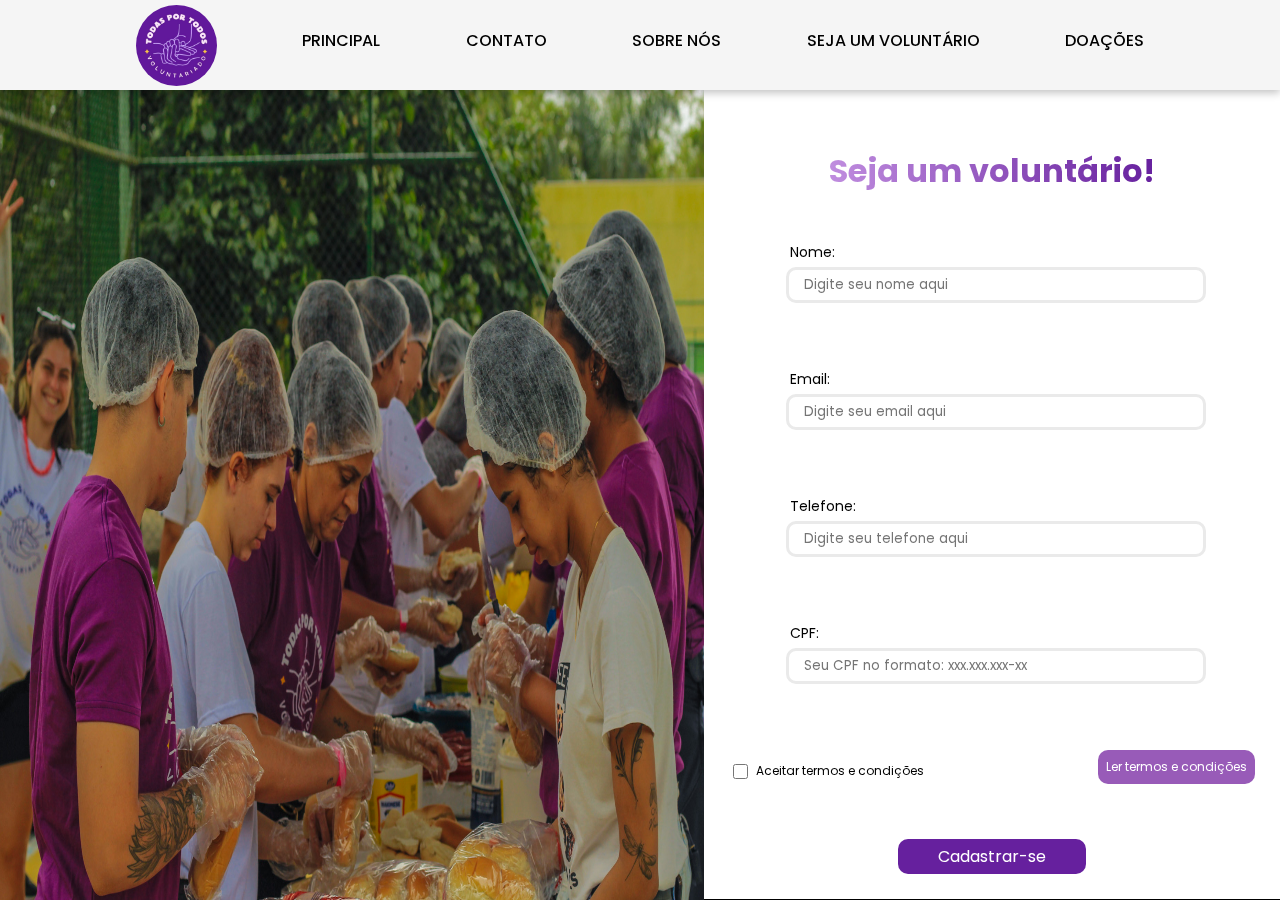
<file: src/app/login.html>
<!DOCTYPE html>
<html lang="en">
<head>
    <meta charset="UTF-8">
    <meta name="viewport" content="width=device-width, initial-scale=1.0">
    <link rel="stylesheet" href="../styles/style.css" />
    <link rel="stylesheet" href="../styles/global.css" />
    <link rel="stylesheet" href="../styles/ui/ui.css" />
    <title>Document</title>
</head>
<header class="ui-header">
    <img src="../assets/logotipos/logo-dark.jpg" alt="Logotipo da Todas por Todos" />
    <a href="index.html">Principal</a>
    <a href="#cont-page">Contato</a>
    <a href="src/app/sobre.html">Sobre nós</a>
    <a href="#volunter">Seja um voluntário</a>
    <a href="#donate">Doações</a>
    
  </header>
<body>

    <div class="form-container-cadastro">
      <img src="../assets/images/diadascriançasbolsao.JPG" alt="" class="img-register" />
        <form id="form-input-cadastro">
          <h1 class="gradient">Seja um voluntário!</h1>
          <div class="input-container-cadastro">
            <label for="nome">Nome:</label>
            <input class="ui-input ui-input-1" type="text" id="nome" name="nome"  aria-label="Nome"
              aria-required="true" autocomplete="off" placeholder="Digite seu nome aqui" />
          </div>
  
          <div class="input-container-cadastro">
            <label for="email">Email:</label>
            <input class="ui-input ui-input-1" type="email" id="email" name="email" aria-label="Email"
              aria-required="true" autocomplete="off" placeholder="Digite seu email aqui" />
          </div>
  
          <div class="input-container-cadastro">
            <label for="telefone">Telefone:</label>
            <input class="ui-input ui-input-1" type="tel" id="telefone" name="telefone" aria-label="Telefone"
              autocomplete="off" placeholder="Digite seu telefone aqui" />
          </div>
  
          <div class="input-container-cadastro">
            <label for="telefone">CPF:</label>
            <input class="ui-input ui-input-1" type="text" name="cpf" \ pattern="\d{3}\.\d{3}\.\d{3}-\d{2}" \
              title="Digite um CPF no formato: xxx.xxx.xxx-xx" placeholder="Seu CPF no formato: xxx.xxx.xxx-xx">
          </div>
  
          <div class="pop-up-container">
            <section class="checkbox-container">
              <input type="checkbox" id="checkbox" class="checkbox-input">
              <p>Aceitar termos e condições</p>
            </section>
            <a class="ui-button-2 button-pop-up" onclick="handleShowPopUp()">Ler termos e condições</a>
          </div>
  
          <article class="form-button">
            <button class="ui-button ui-button-1">Cadastrar-se</button>
          </article>
  
        </form>

  
  <div id="pop_up" class="container-pop-up">
    <section class="content-pop-up">
      <h2>Termo de Responsabilidade e Uso de Imagem</h2>
      <p>
        O SOLICITANTE se compromete a comparecer no evento em que se inscreveu. No caso de
        impossibilidade de comparecimento, o SOLICITANTE se compromete comunicar via telefone
        (13) 98803-1705 num prazo de 24 horas, ao início do evento, dando abertura de vagas a outros.
        No caso de abandono, desistência ou do não comparecimento ao evento não justificado/a, este
        ficará impedido de participar, no prazo de três meses, de outras atividades / eventos e cursos
        oferecidos de forma gratuita promovida pelo TODAS POR TODOS.
      </p>
      <p>
        O SOLICITANTE declara estar ciente de que a não realização do evento, por motivos alheios
        aos da vontade da ORGANIZAÇÃO, não ensejará qualquer direito a indenização, inclusive
        alusivos às despesas pessoais do SOLICITANTE.
      </p>
      <p>
        O SOLICITANTE cede gratuitamente ao TPT os direitos de uso de imagem através de qualquer
        método ou meio de exibição na mídia em geral, para suas finalidades institucionais, captadas
        durante o evento acima citado, em conformidade com a Lei 9.610/98 (Lei de Direitos Autorais).
      </p>
      <p>
        O SOLICITANTE declara estar em pleno gozo de saúde e em condições de participar do evento,
        não apresentando qualquer tipo de impedimento ou restrição à prática de exercícios físicos.
      </p>
      <p>
        O SOLICITANTE assume todos os riscos envolvidos e suas consequências pela participação
        deste evento, isentando a ORGANIZADORA, seus organizadores, colaboradores e
        patrocinadores, DE TODA E QUALQUER RESPONSABILIDADE por quaisquer danos
        materiais, morais ou físicos, que porventura venha a sofrer, advindos da participação do
        EVENTO.
      </p>
      <p>
        OSOLICITANTE declara respeitar a legislação vigente, seja ela municipal, estadual ou federal,
        assumindo toda e qualquer consequência de meus atos no período de duração do mesmo e
        naqueles que o antecedem e o sucedem, como reuniões com a Organização e/ou outros
        participantes e que possam se relacionar com atividades deste evento;
      </p>
      <p>
        O TPT reforça que o respeito à natureza em todas as suas formas e o respeito a terceiros, tanto
        física como moralmente, sejam eles participantes, assistentes, organização ou demais pessoas
        ou bens, é fundamental para que o evento alcance seus objetivos sociais. O SOLICITANTE
        DECLARA reconhecer estas prioridades, comprometendo-se a respeitá-las totalmente;
      </p>
      <p>
        O SOLICITANTE aceita não portar, bem como não utilizar dentro das áreas do evento, incluindo
        percurso e qualquer área de visibilidade no evento voltada ao público, ou meios de divulgação
        e promoção de material político, promocional ou publicitário, que possam ser vistos pelos
        demais sem autorização por escrito da organização; e material ou objeto que ponha em risco a
        segurança do evento, participantes e / ou das pessoas presentes, aceitando ser retirado pela
        organização.
      </p>
      <p>
        O SOLICITANTE declara que se submete integralmente a todos os itens do TERMO DE
        RESPONSABILIDADE DE PARTICIPAÇÃO DO EVENTO, isentando a ORGANIZADORA e
        seus parceiros, patrocinadores e apoiadores, de toda e qualquer responsabilidade legal de tudo
        o que vier a ocorrer por consequência da sua participação neste EVENTO
      </p>
      <a class="ui-button ui-button-2" onclick="handleHidePopUp()">Fechar</a>
    </section>
  </div>
  </div>
    </div>
  <script src="../js/script.js"></script>
</body>
</html>
</file>
<file: src/styles/style.css>
.dashboard-main {
    display: flex;
    align-items: center;
    flex-direction: column;
    gap: 50px;
    justify-content: center;
    height: 90vh;
    
    background-repeat: no-repeat;
    background-size: cover;
    background-position: 50%;
}

/* doacoes */
#donate {
    width: 100%;
    height: 100vh;
    background-color: var(--purple-4);
    background-image: url("../assets/images/IMG_4350.JPG");
    background-repeat: no-repeat;
    background-size: cover;
    background-blend-mode: multiply;
    background-position: center;
    display: flex;
    align-items: center;
    justify-content: center;
    
  }
  
  
  .fundo button{
    margin-left: 250px;
  }
  
  .fundo h1 {
    margin-bottom: 10vh;
    font-size: 45px;
    color: var(--light);
  }
  
  .fundo p {
    margin-bottom: 5vh;
    font-size: 20px;
    color: var(--light);
  }
  
  form {
    color: white;
    display: flex;
    flex-direction: column;
    margin-top: 2rem;
  }
  
  form input {
    margin: 4px;
  }
  
  input::-webkit-outer-spin-button,
  input::-webkit-inner-spin-button {
    -webkit-appearance: none;
  }
  
  input[type="number"] {
    -moz-appearance: textfield;
    appearance: textfield;
  }

  /* voluntario*/
  
  .background {
    background-color: var(--purple-4);
    display: flex;
    align-items: center;
    justify-content: center;
  }
  
  .form-container {
    display: flex;
    align-items: right;
    flex-direction: row;
    width: 900px;
    height: 500px;
    background: white;
    border-radius: 30px;
  }

  .form-container-cadastro {
    display: flex;
    align-items: right;
    flex-direction: row;
    width:100%;
    height: 90vh;
    background: white;
    border-radius: 30px;
    position: fixed;
  }
  
  .form-container form {
    display: flex;
    flex-direction: column;
  }
  
  
  .form-container img {
    width: 50%;
    border-radius: 30px;
    object-fit: cover;
    object-position: 25% 75%;
  }

  .form-container-cadastro img {
    width: 55vw;
    height: 90vh;
  }
  
  #form-input-cadastro {
    display: flex;
    align-items: right;
    justify-content: space-between;
    width: 100%;
    padding: 25px;
  }

  .pop-up-container {
    display: flex;
    gap: 15px;
    width: 100%;
    justify-content: space-between;
    color: black;
    font-style: bold;
  }
  
  .checkbox-container {
    display: flex;
    align-items: center;
    font-size: 12px;
  }
  
  .checkbox-input {
    width: 15px;
    height: 15px;
    margin-right: 8px;
  }
  
  .button-pop-up {
    font-size: 12px;
    border: none;
    padding: 8px;
    cursor: pointer;
    border-radius: 10px;
  }
  
  .input-container {
    height: 60px;
    display: flex;
    flex-direction: column;
    justify-content: space-between;
    font-size: 14px;
  }
  
  .input-container-cadastro {
    height: 80px;
    width: 80%;
    display: block;
    flex-direction: center;
    justify-content: space-between;
    font-size: 14px;
    color: black;
  } 
  .input-container-cadastro label {
    padding: 2%;
  }
 

  .gradient {
    background: linear-gradient(to right, var(--purple-3), var(--purple-1));
    color: transparent;
    -webkit-background-clip: text;
    background-clip: text;
  }
  
  .container-pop-up {
    display: none;
    align-items: center;
    justify-content: center;
    position: fixed;
    top: 0;
    bottom: 0;
    left: 0;
    right: 0;
    background-color: #000000cc;
  }
  
  .content-pop-up {
    width: 800px;
    overflow: auto;
    height: 650px;
    display: flex;
    flex-direction: column;
    align-items: center;
    padding: 50px;
    border-radius: 20px;
    text-align: justify;
    background-color: var(--light);
  }
  
  .content-pop-up h2 {
    color: var(--purple-1);
    margin-bottom: 20px;
  }
  
  .content-pop-up p {
    margin-bottom: 20px;
  }
  

  /* contato*/
  .background {
    width: 100%;
    height: 100%;
    background-color: var(--purple-4);
  }
  
  .container {
    height: 90vh;
    width: auto;
    justify-content: center;
    align-items: center;
    display: flex;
  }
  
  .contato {
    height: 500px;
    width: 1000px;
    background-color: var(--light);
    border-radius: 10px;
    display: flex;
  }
  
  .conteudo-form h1{
    font-size: 2.2rem;
    font-weight: bold;
    line-height: 1.1;
  }
  
  .contato img {
    border-radius: 10px;
    width: 600px;
    height: 100%;
    object-fit: cover;
    object-position: 50% 50%;
  }
  
  .a{
      font-size: 50px;
  }
  
  .conteudo-form{
    display: flex;
    flex-direction: column;
    align-items: flex-start;
    justify-content: space-between;
    padding: 30px;
  }
  
  .gradient{
    background: linear-gradient(to right, var(--purple-3), var(--purple-1));
    color: transparent;
    -webkit-background-clip: text;
    background-clip: text;
  }
  .cont-fund{
    background-color: #985BB8;
  }

  .background {
    min-height: 90vh;
    background-color: var(--purple-1);
    padding: 50px 150px;
  }
  
  .text-container h1 {
    color: var(--light);
    margin-bottom: 10px;
    font-weight: normal;
}
  
  .text-container p{
    color: var(--light);
    margin-bottom: 25px;
    text-align: justify;
    font-weight: lighter;
  }
  
  .card-container {
    display: grid;
    grid-template-columns: 1fr 1fr 1fr 1fr;
    row-gap: 50px;
    column-gap: 25px;
  }
  
  .card {
    background: white;
    height: 380px;
    padding: 12px;
    border-radius: 33px;
  }
  
  .card img {
    height: 200px;
    width: 100%;
    margin-bottom: 10px;
    border-radius: 30px;
  }
  .card h2{
    font-size: 18px;
    font-weight: normal;
  }
  
  .card p {
    margin-top: 12px;
    font-size: 13px;
  }
  
  /*galeria*/
  .page-home {
    width: 160vh;
    height: 90vh;
    display: flex;
    justify-content: center;
   
}

.page-home img {
    width: 100%;
    z-index: -2;
}



#right-btn {
    margin: auto 0 auto -2em;
    height: 6%;
    border: none;
    outline: none;
    background: rgba(0, 0, 0, 0.5);
    cursor: pointer;
    padding: 1em;
    display: flex;
}

#right-btn .arrow {
    transform: rotate(-45deg);
    border: solid #fff;
    border-width: 0 4px 4px 0;
    display: inline-block;
    padding: 10px;
    transition: transform 0.3s ease-out;
    outline: none;
}

#left-btn {
    z-index: 0;
    margin: auto -2em auto 0;
    height: 6%;
    border: none;
    outline: none;
    background: rgba(0, 0, 0, 0.5);
    cursor: pointer;
    padding: 1em;
    display: flex;
}

#left-btn .arrow {
    transform: rotate(135deg);
    border: solid #fff;
    border-width: 0 4px 4px 0;
    display: inline-block;
    padding: 10px;
    transition: transform 0.3s ease-out;
    outline: none;
}


:root {
  --light: #ffffff;
  --dark: #000;
}


a {
  text-decoration: none;
  color: var(--dark);
  font-weight: 400;
  transition: 0.3s ease-in;
  border-bottom: 1px solid transparent;
  margin-bottom: 0.5rem;
  display: inline-flex;
}
a:hover {
  border-bottom: 1px solid var(--dark);
}
ul {
  list-style-type: none;
  padding: 0;
}
button {
  appearance: none;
  border: 0;
  background: transparent;
}
.flex {
  display: flex;
}
.footer_video {
  position: absolute;
  top: 0;
  left: 0;
  object-fit: cover;
  width: 100%;
  height: 100%;
  z-index: -1;
  overflow: hidden;
  border: none;
}
.footer_inner {
  background: var(--light);
  backdrop-filter: blur(50px);
  border: 0.1px solid rgba(153, 28, 255, 0.208);
  border-radius: 5px;
  padding: 3rem;
  width: 400vw;
  height: 27vh;
}

.footer {
  position: relative;
  display: flex;
  background-color: #000;
  align-items: center;
  min-height: 100vh;
}
.container {
  max-width: 1200px;
  width: 100%;
  margin: 0 auto;
  padding: 0 1rem;
}

form {
  display: flex;
  align-items: center;
  justify-content: space-between;
  width: min(100%, 400px);
  border-bottom: 1px solid var(--dark);
}


@media (min-width: 675px) {
  .layout {
    display: flex;
    flex-wrap: nowrap;
    column-gap: 2rem;
  }
  .w-50 {
    width: 50%;
  }
  .w-25 {
    width: 25%;
  }
}
form {
  position: relative;
}
svg {
  margin: 0.5rem;
}
.c-2 {
  margin-top: 3.5rem;
}
.footer_copyright {
  color: var(--light);
}

.Grid-Images{
  height: 100%;
  padding: 4rem;
}

.Nossa-Historia{
  height: 100vh;
  background-color: #985BB8;
  color: #fff;
}

.Nossa-Historia img{
  border-radius: 350px;
  margin: 30px;
  height: 85vh;
}

.Nossa-Historia p{
  margin-left: 50%;
  text-align: justify ;
  margin-top:112px;
}

.Nossa-Historia h1{
  margin-left: 50%;
  text-align: justify ;
}

.content_history {
  width: 95%;
  height: 82vh;
  margin-top: -594px;
}

.gallery {
  display: grid;
  grid-template-columns: repeat(auto-fit, minmax(250px, 1fr));
  gap: 10px;
}

.image {
  width: 100%;
}

.image img {
  width: 100%;
  height: auto;
}

.modal {
  display: none; /* Esconde o modal por padrão */
  position: fixed; /* Fica fixo na tela */
  z-index: 1; /* Fica na frente de outros elementos */
  left: 0;
  top: 0;
  width: 100%;
  height: 100%;
  overflow: auto; /* Ativa o scroll se necessário */
  background-color: rgb(0, 0, 0); /* Fundo preto */
  background-color: rgba(0, 0, 0, 0.4); /* Fundo preto com transparência */
}

/* Estilos para o conteúdo do modal */
.modal-content {
  background-color: #631C9B;
  margin: 15% auto;
  align-items: center;
  width: 40%; /* Largura do modal */
}


/* Estilos para o botão de fechar */
.close {
  color: #aaa;
  float: right;
  font-size: 28px;
  font-weight: bold;
}

.close:hover,
.close:focus {
  color: black;
  text-decoration: none;
  cursor: pointer;
}
</file>
<file: src/styles/global.css>
@import url('https://fonts.googleapis.com/css2?family=Poppins:ital,wght@0,100;0,200;0,300;0,400;0,500;0,600;0,700;0,800;0,900;1,100;1,200;1,300;1,400;1,500;1,600;1,700;1,800;1,900&display=swap');

:root {
    --purple-1: #66209E;
    --purple-2: #985BB8;
    --purple-3: #C08DDF;
    --purple-4: #C393E7;
    --dark: #000000;
    --light: #FFFFFF;
    --yellow: #FCC24C;
}

* {
    margin: 0;
    padding: 0;
    box-sizing: border-box;
    font-family: 'Poppins', sans-serif;
}

a{
    text-decoration: none;
}
</file>
<file: src/styles/ui/ui.css>
.ui-container {
  height: 90vh;
}

.ui-main-container {
  display: flex;
}

.ui-header {
  background-color:#f5f5f5;
  position:sticky;
  top: 0;
  height: 10vh;
  box-shadow: rgba(0, 0, 0, 0.24) 0px 3px 8px;
  display: flex;
  align-items: center;
  justify-content: space-evenly;
  padding: 0px 50px;
  position: sticky;
  z-index: 9999;
}

.ui-header a {
  color: var(--dark);
  text-transform: uppercase;
  font-weight: 500;
}

.ui-header a:hover {
  transition: 0.2s;
  color: var(--purple-4);
}

.ui-header img {
  height: 90%;
  width: auto;
  border-radius: 50%;
}

.ui-button {
  padding: 5px 40px;
  cursor: pointer;
  border: none;
  border-radius: 10px;
  font-size: 16px;
}

.ui-button:hover{
  background-color: var(--dark);
  
}

.ui-button-1 {
  background-color: var(--purple-1);
  color: var(--light);
}

.ui-button-2 {
  background-color: var(--purple-2);
  color: var(--light);
}

.ui-input{
    border: none;
    padding: 10px;
    border-radius: 10px;
    height: 5px;
    
  }
  
.ui-button-3 {
  background-color: var(--dark);
  color: var(--light);
}

.ui-button-4 {
  display: inline-block;
  padding: 0.9rem 1.8rem;
  font-size: 16px;
  font-weight: 700;
  border: 3px solid var(--purple-3);
  color: var(--purple-1);
  cursor: pointer;
  position: relative;
  background-color: transparent;
  text-decoration: none;
  overflow: hidden;
  z-index: 1;
  font-family: inherit;
}

.ui-button-4::before {
  content: "";
  position: absolute;
  left: 0;
  top: 0;
  width: 100%;
  height: 100%;
  background-color: var(--purple-3);
  transform: translateX(-100%);
  transition: all .3s;
  z-index: -1;
}

.ui-button-4:hover::before {
  transform: translateX(0);
}

.ui-input {
  border: none;
  padding: 15px;
  border-radius: 10px;
  width: 100%;
}

.ui-input-1 {
  border: 3px solid #eaeaea;
}

.ui-input:focus {
  outline: none;
  border: 3px solid var(--purple-4);
}

.box-text{
  border: none;
  padding: 10px;
  border-radius: 10px;
  height: 100px;
  width: 100%;
  
}

.box-text:focus {
  outline: none;
  border: 3px solid var(--purple-4);
}

.box-text-1{
  border: 3px solid #eaeaea;
}

/* UI Sidebar */
.ui-sidebar-container {
  height: 100vh;
  width: 100px;
  position: fixed;
  z-index: 200;
  top: 0;
  bottom: 0;
  left: 0;
  right: 0;
  display: flex;
  align-items: center;
}

.ui-sidebar {
  width: 70px;
  height: 280px;
  display: flex;
  flex-direction: column;
  align-items: center;
  justify-content: space-evenly;
  border-top-right-radius: 25px;
  border-bottom-right-radius: 25px;
  background-color: var(--dark);
  box-shadow: rgba(0, 0, 0, 0.35) 0px 5px 15px;
  padding: 12px;
}

.ui-sidebar-item img {
  width: 100%;
  cursor: pointer;
}

.ui-hidden-button {
  background-color: transparent;
  border: none;
}

.ui-hidden-button img {
  max-width: 100%;
  width: 3rem;
  position: static;
  right: -320px;
  z-index: 2000;
}

.ui-sidebar.hidden {
  width: 0;
  overflow: hidden;
}

.form-button{
  width: 100%;
  text-align: center;
}
</file>
